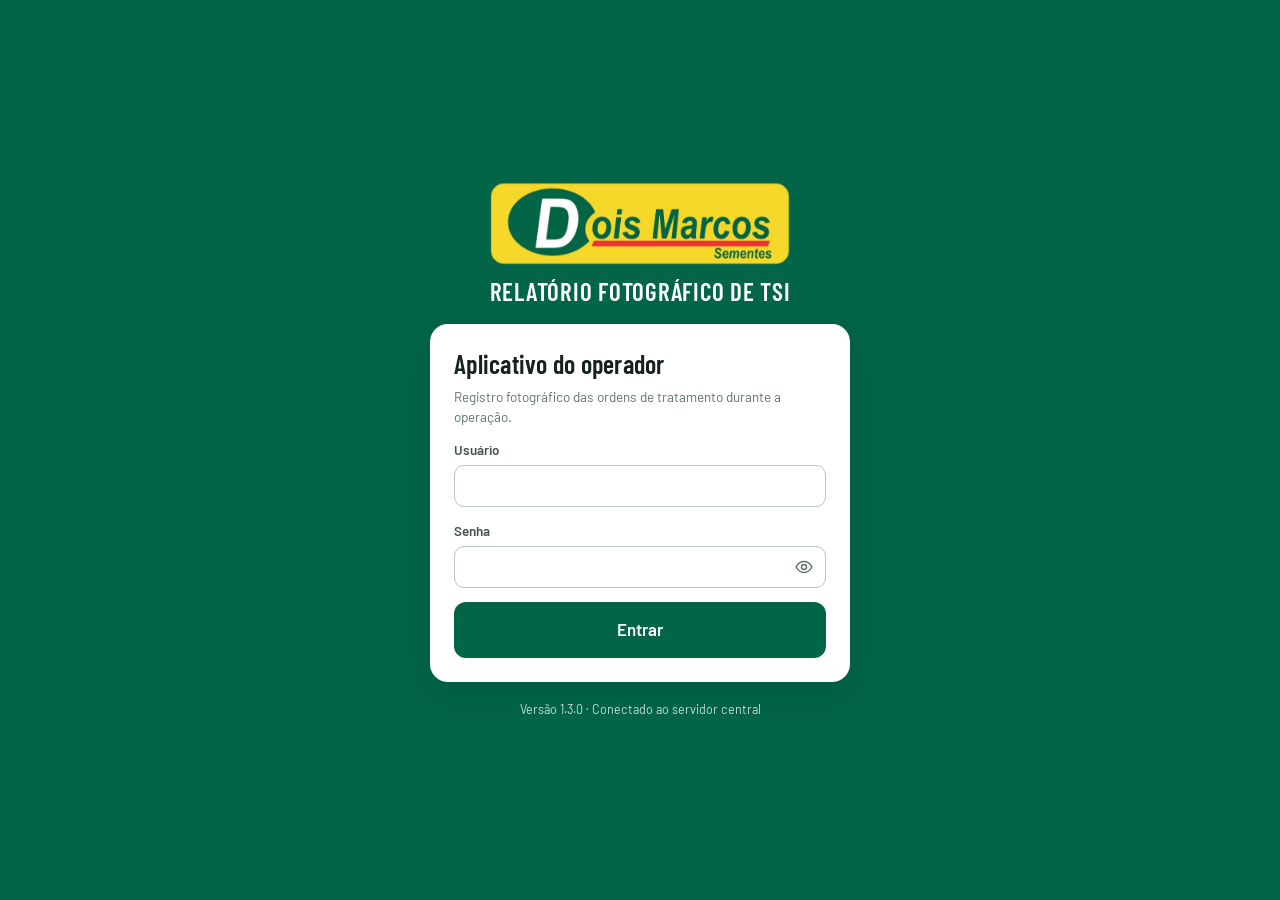
<file: tsi-dois-marcos/index.html>
<!DOCTYPE html>
<html lang="pt-BR">
<head>
  <meta charset="utf-8">
  <meta name="viewport" content="width=device-width, initial-scale=1, viewport-fit=cover">
  <title>TSI Dois Marcos</title>
  <meta name="description" content="Relatório fotográfico de Tratamento Industrial de Sementes (TSI) — Dois Marcos Sementes">
  <meta name="theme-color" content="#026548">
  <meta name="mobile-web-app-capable" content="yes">
  <meta name="apple-mobile-web-app-capable" content="yes">
  <meta name="apple-mobile-web-app-title" content="TSI Dois Marcos">
  <meta name="apple-mobile-web-app-status-bar-style" content="default">
  <meta name="format-detection" content="telephone=no">
  <link rel="manifest" href="manifest.webmanifest">
  <link rel="icon" type="image/png" sizes="48x48" href="assets/icones/favicon-48.png">
  <link rel="icon" type="image/png" sizes="192x192" href="assets/icones/icone-192.png">
  <link rel="apple-touch-icon" href="assets/icones/apple-touch-icon.png">
  <link rel="stylesheet" href="css/fontes.css">
  <link rel="stylesheet" href="css/estilos.css">
</head>
<body data-interface="acesso" data-entrada="app">
  <div id="app">
    <div class="abertura">
      <img src="assets/logo-dois-marcos.png" alt="Dois Marcos Sementes" width="751" height="208">
      <p>Abrindo o sistema…</p>
      <noscript><p>Este sistema precisa do JavaScript ativado no navegador.</p></noscript>
    </div>
  </div>

  <!-- Núcleo: configuração, utilitários, logomarca embutida e banco local -->
  <script defer src="js/core/config.js"></script>
  <script defer src="js/core/servidor.js"></script>
  <script defer src="js/core/util.js"></script>
  <script defer src="js/core/recursos.js"></script>
  <script defer src="js/core/db.js"></script>
  <script defer src="js/core/repositorio.js"></script>

  <!-- Regras de negócio -->
  <script defer src="js/servicos/historico.js"></script>
  <script defer src="js/servicos/auth.js"></script>
  <script defer src="js/servicos/usuarios.js"></script>
  <script defer src="js/servicos/maquinas.js"></script>
  <script defer src="js/servicos/ordens.js"></script>
  <script defer src="js/servicos/sincronizacao.js"></script>
  <script defer src="js/servicos/registros.js"></script>
  <script defer src="js/servicos/importacao.js"></script>
  <script defer src="js/servicos/imagem.js"></script>
  <script defer src="js/servicos/arquivos.js"></script>
  <script defer src="js/servicos/pdf.js"></script>

  <!-- Servidor central (Supabase): ativo quando js/core/servidor.js está preenchido -->
  <script defer src="vendor/supabase.js"></script>
  <script defer src="js/servicos/nuvem.js"></script>

  <!-- Interface -->
  <script defer src="js/ui/base.js"></script>
  <script defer src="js/ui/graficos.js"></script>
  <script defer src="js/ui/login.js"></script>
  <script defer src="js/ui/operador.js"></script>
  <script defer src="js/ui/adm/comum.js"></script>
  <script defer src="js/ui/adm/estrutura.js"></script>
  <script defer src="js/ui/adm/painel.js"></script>
  <script defer src="js/ui/adm/registros.js"></script>
  <script defer src="js/ui/adm/ordens.js"></script>
  <script defer src="js/ui/adm/importacao.js"></script>
  <script defer src="js/ui/adm/maquinas.js"></script>
  <script defer src="js/ui/adm/usuarios.js"></script>
  <script defer src="js/ui/adm/historico.js"></script>
  <script defer src="js/app.js"></script>

  <!-- SheetJS (vendor/xlsx.full.min.js) e jsPDF (vendor/jspdf.umd.min.js) são carregados
       sob demanda: ver BIBLIOTECAS em js/core/config.js -->
</body>
</html>
</file>
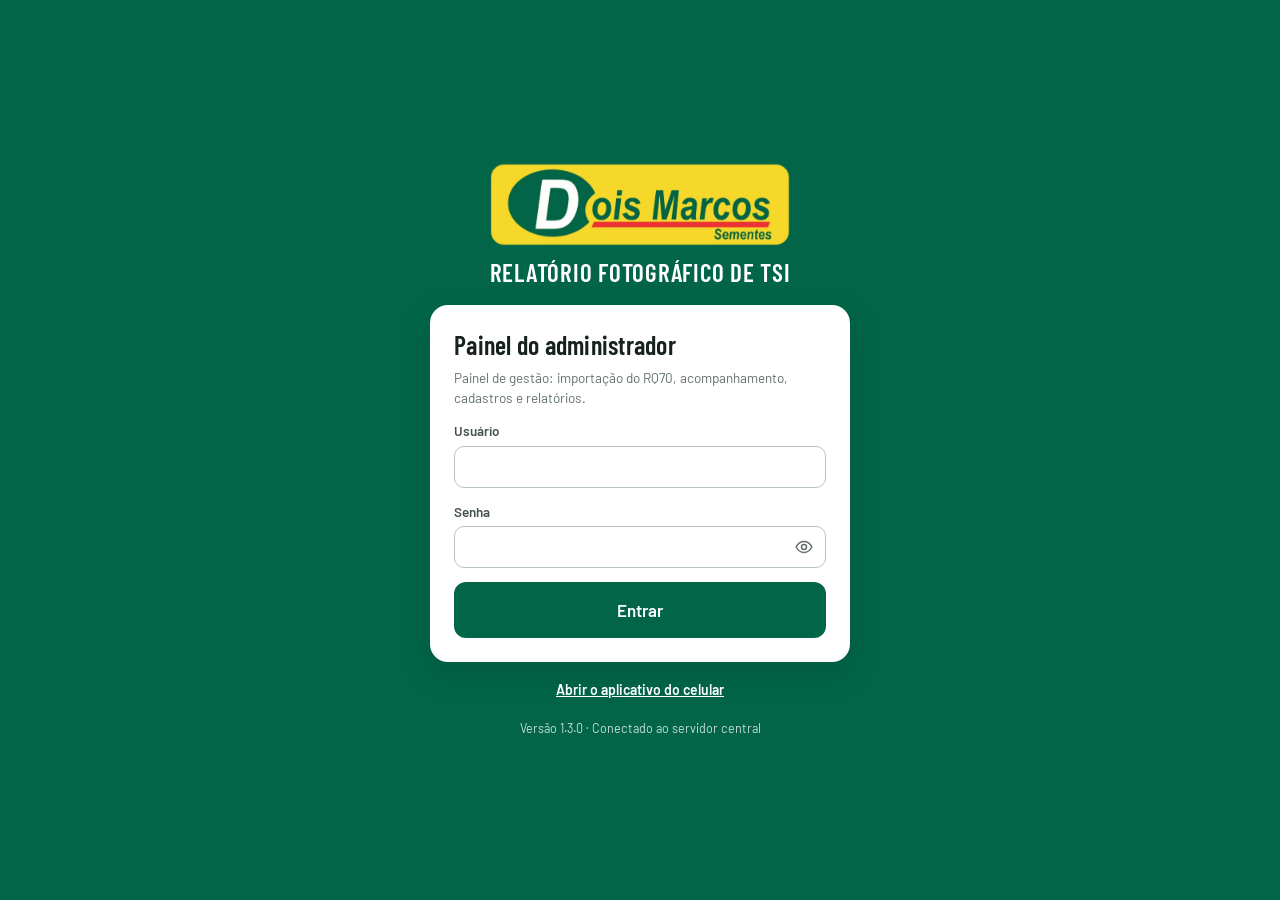
<file: tsi-dois-marcos/painel.html>
<!DOCTYPE html>
<html lang="pt-BR">
<head>
  <meta charset="utf-8">
  <meta name="viewport" content="width=device-width, initial-scale=1, viewport-fit=cover">
  <title>Painel TSI Dois Marcos</title>
  <meta name="description" content="Painel do administrador — Relatório fotográfico de TSI, Dois Marcos Sementes">
  <meta name="theme-color" content="#026548">
  <meta name="mobile-web-app-capable" content="yes">
  <meta name="apple-mobile-web-app-capable" content="yes">
  <meta name="apple-mobile-web-app-status-bar-style" content="default">
  <meta name="format-detection" content="telephone=no">
  <link rel="icon" type="image/png" sizes="48x48" href="assets/icones/favicon-48.png">
  <link rel="icon" type="image/png" sizes="192x192" href="assets/icones/icone-192.png">
  <link rel="apple-touch-icon" href="assets/icones/apple-touch-icon.png">
  <link rel="stylesheet" href="css/fontes.css">
  <link rel="stylesheet" href="css/estilos.css">
</head>
<body data-interface="acesso" data-entrada="painel">
  <div id="app">
    <div class="abertura">
      <img src="assets/logo-dois-marcos.png" alt="Dois Marcos Sementes" width="751" height="208">
      <p>Abrindo o sistema…</p>
      <noscript><p>Este sistema precisa do JavaScript ativado no navegador.</p></noscript>
    </div>
  </div>

  <!-- Núcleo: configuração, utilitários, logomarca embutida e banco local -->
  <script defer src="js/core/config.js"></script>
  <script defer src="js/core/servidor.js"></script>
  <script defer src="js/core/util.js"></script>
  <script defer src="js/core/recursos.js"></script>
  <script defer src="js/core/db.js"></script>
  <script defer src="js/core/repositorio.js"></script>

  <!-- Regras de negócio -->
  <script defer src="js/servicos/historico.js"></script>
  <script defer src="js/servicos/auth.js"></script>
  <script defer src="js/servicos/usuarios.js"></script>
  <script defer src="js/servicos/maquinas.js"></script>
  <script defer src="js/servicos/ordens.js"></script>
  <script defer src="js/servicos/sincronizacao.js"></script>
  <script defer src="js/servicos/registros.js"></script>
  <script defer src="js/servicos/importacao.js"></script>
  <script defer src="js/servicos/imagem.js"></script>
  <script defer src="js/servicos/arquivos.js"></script>
  <script defer src="js/servicos/pdf.js"></script>

  <!-- Servidor central (Supabase): ativo quando js/core/servidor.js está preenchido -->
  <script defer src="vendor/supabase.js"></script>
  <script defer src="js/servicos/nuvem.js"></script>

  <!-- Interface -->
  <script defer src="js/ui/base.js"></script>
  <script defer src="js/ui/graficos.js"></script>
  <script defer src="js/ui/login.js"></script>
  <script defer src="js/ui/operador.js"></script>
  <script defer src="js/ui/adm/comum.js"></script>
  <script defer src="js/ui/adm/estrutura.js"></script>
  <script defer src="js/ui/adm/painel.js"></script>
  <script defer src="js/ui/adm/registros.js"></script>
  <script defer src="js/ui/adm/ordens.js"></script>
  <script defer src="js/ui/adm/importacao.js"></script>
  <script defer src="js/ui/adm/maquinas.js"></script>
  <script defer src="js/ui/adm/usuarios.js"></script>
  <script defer src="js/ui/adm/historico.js"></script>
  <script defer src="js/app.js"></script>

  <!-- SheetJS (vendor/xlsx.full.min.js) e jsPDF (vendor/jspdf.umd.min.js) são carregados
       sob demanda: ver BIBLIOTECAS em js/core/config.js -->
</body>
</html>
</file>
<file: tsi-dois-marcos/css/fontes.css>
/* Fontes locais (funcionam sem internet). Barlow e Barlow Condensed — licença SIL OFL 1.1,
   ver assets/fontes/OFL-Barlow.txt */
@font-face {
  font-family: "Barlow";
  font-style: normal;
  font-weight: 400;
  font-display: swap;
  src: url("../assets/fontes/barlow-latin-400-normal.woff2") format("woff2");
}
@font-face {
  font-family: "Barlow";
  font-style: normal;
  font-weight: 500;
  font-display: swap;
  src: url("../assets/fontes/barlow-latin-500-normal.woff2") format("woff2");
}
@font-face {
  font-family: "Barlow";
  font-style: normal;
  font-weight: 600;
  font-display: swap;
  src: url("../assets/fontes/barlow-latin-600-normal.woff2") format("woff2");
}
@font-face {
  font-family: "Barlow Condensed";
  font-style: normal;
  font-weight: 600;
  font-display: swap;
  src: url("../assets/fontes/barlow-condensed-latin-600-normal.woff2") format("woff2");
}
@font-face {
  font-family: "Barlow Condensed";
  font-style: normal;
  font-weight: 700;
  font-display: swap;
  src: url("../assets/fontes/barlow-condensed-latin-700-normal.woff2") format("woff2");
}
</file>
<file: tsi-dois-marcos/css/estilos.css>
/* ==========================================================================
   Relatório Fotográfico de TSI — Dois Marcos Sementes
   Layout: operador = coluna única com cabeçalho verde e barra de ação fixa no rodapé;
           administrador = menu lateral verde com a logomarca + área de trabalho clara.
   Tema único e claro (fundos brancos e neutros), com as cores institucionais.
   ========================================================================== */
:root {
  color-scheme: light;

  /* Verde institucional (amostrado da logomarca oficial) e derivados */
  --verde-950: #012e21;
  --verde-900: #01402e;
  --verde-800: #02513a;
  --verde-700: #026548;
  --verde-600: #0b7a59;
  --verde-500: #2a9472;
  --verde-200: #bfe0d3;
  --verde-100: #ddefe7;
  --verde-50: #eff7f3;

  /* Amarelo institucional */
  --amarelo-600: #e3c211;
  --amarelo-500: #f6d82a;
  --amarelo-200: #fbefa6;
  --amarelo-100: #fdf7d3;

  /* Neutros com leve viés para o verde da marca */
  --tinta: #17211d;
  --tinta-2: #44524c;
  --tinta-3: #63716b;
  --linha: #d9e0dc;
  --linha-forte: #b8c4be;
  --fundo: #f2f5f2;
  --superficie: #ffffff;
  --superficie-2: #f7f9f7;

  /* Cores de situação (separadas das cores da marca) */
  --ok: #17693f;
  --ok-fundo: #e2f3e9;
  --alerta: #8a5a00;
  --alerta-fundo: #fff3d1;
  --erro: #b42318;
  --erro-fundo: #fde8e6;
  --info: #1d5b85;
  --info-fundo: #e3eff8;
  --neutro: #4f5d57;
  --neutro-fundo: #e8edea;

  --grafico: var(--verde-600);
  --grafico-ativo: var(--verde-800);
  --foco: var(--verde-500);

  --raio-p: 6px;
  --raio: 10px;
  --raio-g: 14px;
  --sombra-1: 0 1px 2px rgba(1, 46, 33, 0.07), 0 1px 1px rgba(1, 46, 33, 0.04);
  --sombra-2: 0 12px 32px rgba(1, 46, 33, 0.18);

  --fonte-texto: "Barlow", "Segoe UI", Roboto, system-ui, -apple-system, "Helvetica Neue", Arial, sans-serif;
  --fonte-titulo: "Barlow Condensed", "Arial Narrow", "Roboto Condensed", "Segoe UI", Arial, sans-serif;

  --lado-e: max(16px, env(safe-area-inset-left, 0px));
  --lado-d: max(16px, env(safe-area-inset-right, 0px));

  padding-top: env(safe-area-inset-top, 0px);
  padding-bottom: env(safe-area-inset-bottom, 0px);
}

/* ---------- Base ---------- */
*, *::before, *::after { box-sizing: border-box; }
html { height: 100%; -webkit-text-size-adjust: 100%; text-size-adjust: 100%; }
body {
  margin: 0;
  min-height: 100%;
  display: flex;
  flex-direction: column;
  background: var(--fundo);
  color: var(--tinta);
  font: 400 16px/1.45 var(--fonte-texto);
  -webkit-font-smoothing: antialiased;
  -webkit-tap-highlight-color: transparent;
}
body[data-interface="acesso"] { background: var(--verde-700); }
body::before {   /* pinta a faixa da barra de status do celular com o verde do cabeçalho */
  content: "";
  position: fixed;
  inset: 0 0 auto;
  height: env(safe-area-inset-top, 0px);
  z-index: 10;
  background: var(--verde-700);
}
body.com-modal { overflow: hidden; }
#app { flex: 1 0 auto; display: flex; flex-direction: column; min-width: 0; }
#app > * { flex: 1 0 auto; min-width: 0; }

h1, h2, h3, p, ul, ol, dl, dd, figure, fieldset { margin: 0; padding: 0; }
ul, ol { list-style: none; }
fieldset { border: 0; min-width: 0; }
img { max-width: 100%; display: block; }
button, input, select, textarea { font: inherit; color: inherit; }
button { cursor: pointer; }
a { color: var(--verde-700); }
strong, b { font-weight: 600; }
s { color: var(--tinta-3); }
[hidden] { display: none !important; }

:focus-visible { outline: 3px solid var(--foco); outline-offset: 2px; }

.so-leitor {
  position: absolute !important;
  width: 1px; height: 1px;
  margin: -1px; padding: 0; border: 0;
  overflow: hidden;
  clip: rect(0 0 0 0);
  clip-path: inset(50%);
  white-space: nowrap;
}
.icone { flex: none; display: block; }
.texto-menor { font-size: 13.5px; color: var(--tinta-3); }
.nowrap { white-space: nowrap; }
.opcional { font-weight: 400; color: var(--tinta-3); text-transform: none; letter-spacing: 0; }
.secao-titulo {
  font: 600 13px/1.3 var(--fonte-texto);
  text-transform: uppercase;
  letter-spacing: 0.07em;
  color: var(--tinta-2);
  margin: 18px 0 10px;
}

/* ---------- Botões ---------- */
.btn {
  display: inline-flex;
  align-items: center;
  justify-content: center;
  gap: 8px;
  min-height: 42px;
  padding: 8px 16px;
  border: 1px solid transparent;
  border-radius: var(--raio);
  background: transparent;
  font-weight: 600;
  font-size: 15px;
  line-height: 1.2;
  text-align: center;
  text-decoration: none;
  transition: background-color 0.15s, border-color 0.15s, color 0.15s;
}
.btn:disabled { opacity: 0.5; cursor: not-allowed; }
.btn.ocupado { cursor: progress; }
.btn-primario { background: var(--verde-700); color: #fff; }
@media (hover: hover) { .btn-primario:hover:not(:disabled) { background: var(--verde-800); } }
.btn-secundario { background: var(--superficie); border-color: var(--linha-forte); color: var(--tinta); }
@media (hover: hover) { .btn-secundario:hover:not(:disabled) { background: var(--verde-50); border-color: var(--verde-500); } }
.btn-fantasma { color: var(--verde-700); }
@media (hover: hover) { .btn-fantasma:hover:not(:disabled) { background: var(--verde-100); } }
.btn-acento { background: var(--amarelo-500); color: var(--verde-950); letter-spacing: 0.02em; }
@media (hover: hover) { .btn-acento:hover:not(:disabled) { background: var(--amarelo-600); } }
.btn-perigo { background: var(--erro); color: #fff; }
@media (hover: hover) { .btn-perigo:hover:not(:disabled) { background: #8f1c13; } }
.btn-perigo-suave { background: var(--superficie); border-color: #e3aaa5; color: var(--erro); }
@media (hover: hover) { .btn-perigo-suave:hover:not(:disabled) { background: var(--erro-fundo); } }
.btn-g { min-height: 56px; padding: 12px 20px; font-size: 17px; border-radius: 12px; }
.btn-p { min-height: 34px; padding: 5px 11px; font-size: 13.5px; border-radius: 8px; gap: 6px; }
.btn-bloco { width: 100%; }
.btn-cresce { flex: 1 1 auto; }
.btn-icone {
  display: inline-flex;
  align-items: center;
  justify-content: center;
  width: 40px; height: 40px;
  flex: none;
  border: 0;
  border-radius: 10px;
  background: transparent;
  color: inherit;
}
@media (hover: hover) { .btn-icone:hover { background: rgba(2, 101, 72, 0.1); } }

/* ---------- Formulários ---------- */
.campo { display: flex; flex-direction: column; gap: 5px; min-width: 0; }
.campo > label, .segmentado > legend, .op-opcoes > legend {
  font-size: 13.5px;
  font-weight: 600;
  color: var(--tinta-2);
}
.campo input, .campo select, .campo textarea {
  width: 100%;
  min-height: 42px;
  padding: 8px 12px;
  border: 1px solid var(--linha-forte);
  border-radius: var(--raio);
  background: var(--superficie);
  color: var(--tinta);
}
.campo textarea { resize: vertical; min-height: 76px; line-height: 1.4; }
.campo input::placeholder, .campo textarea::placeholder { color: #8a9690; }
.campo input:focus, .campo select:focus, .campo textarea:focus {
  outline: 3px solid rgba(42, 148, 114, 0.35);
  outline-offset: 0;
  border-color: var(--verde-600);
}
.campo-ajuda { font-size: 13px; color: var(--tinta-3); }
.campo-senha { position: relative; }
.campo-senha input { padding-right: 48px; }
.campo-senha .btn-icone { position: absolute; right: 2px; top: 1px; color: var(--tinta-3); }
.form-erro {
  padding: 10px 12px;
  border-radius: var(--raio);
  background: var(--erro-fundo);
  color: var(--erro);
  font-size: 14.5px;
  font-weight: 500;
}
.formulario { display: flex; flex-direction: column; gap: 14px; }
.formulario-linha { display: grid; grid-template-columns: repeat(auto-fit, minmax(200px, 1fr)); gap: 14px; }
.marcador { display: inline-flex; align-items: center; gap: 8px; min-height: 42px; font-size: 14.5px; font-weight: 500; cursor: pointer; }
.marcador input, .col-marca input { width: 18px; height: 18px; accent-color: var(--verde-700); cursor: pointer; }

/* Escolha entre duas opções (perfil de acesso) */
.segmentado { display: grid; grid-template-columns: 1fr 1fr; gap: 0; }
.segmentado > legend { margin-bottom: 6px; }
.segmentado label { position: relative; cursor: pointer; }
.segmentado input { position: absolute; opacity: 0; inset: 0; cursor: pointer; }
.segmentado span {
  display: flex; align-items: center; justify-content: center; gap: 8px;
  min-height: 48px; padding: 8px 10px;
  border: 1px solid var(--linha-forte);
  background: var(--superficie);
  font-weight: 600; font-size: 15px; color: var(--tinta-2);
}
.segmentado label:first-of-type span { border-radius: var(--raio) 0 0 var(--raio); }
.segmentado label:last-of-type span { border-radius: 0 var(--raio) var(--raio) 0; border-left: 0; }
.segmentado input:checked + span { background: var(--verde-700); border-color: var(--verde-700); color: #fff; }
.segmentado input:focus-visible + span { outline: 3px solid var(--foco); outline-offset: 2px; }

/* Opção de lista (motivos, máquinas) */
.op-opcoes { display: flex; flex-direction: column; gap: 10px; }
.opcao { position: relative; cursor: pointer; }
.opcao input { position: absolute; opacity: 0; inset: 0; cursor: pointer; }
.opcao span {
  display: flex; align-items: center; gap: 12px;
  min-height: 52px; padding: 10px 46px 10px 16px;
  border: 2px solid var(--linha);
  border-radius: 12px;
  background: var(--superficie);
  font-weight: 500;
}
.opcao span::after {
  content: "";
  position: absolute; right: 16px; top: 50%;
  width: 20px; height: 20px; margin-top: -10px;
  border: 2px solid var(--linha-forte);
  border-radius: 50%;
  background: var(--superficie);
}
.opcao input:checked + span { border-color: var(--verde-700); background: var(--verde-50); font-weight: 600; }
.opcao input:checked + span::after { border-color: var(--verde-700); background: var(--verde-700); box-shadow: inset 0 0 0 4px #fff; }
.opcao input:focus-visible + span { outline: 3px solid var(--foco); outline-offset: 2px; }
.opcao-g span { min-height: 68px; font-size: 19px; font-weight: 600; }

/* ---------- Superfícies ---------- */
.cartao {
  background: var(--superficie);
  border: 1px solid var(--linha);
  border-radius: var(--raio-g);
  padding: 18px;
  box-shadow: var(--sombra-1);
  min-width: 0;
}
.cartao-tabela { padding: 0; overflow: hidden; }
.cartao h2 { font: 600 17px/1.3 var(--fonte-texto); }

.alerta {
  display: flex; align-items: flex-start; gap: 10px;
  padding: 12px 14px;
  border-radius: var(--raio);
  font-size: 14.5px;
  min-width: 0;
}
.alerta > .icone { margin-top: 1px; }
.alerta > div, .alerta > span { min-width: 0; overflow-wrap: anywhere; }
.alerta > div { display: flex; flex-direction: column; gap: 4px; flex: 1; }
.alerta-erro { background: var(--erro-fundo); color: #7a1a12; }
.alerta-alerta { background: var(--alerta-fundo); color: #5f3f00; }
.alerta-info { background: var(--info-fundo); color: #143f5c; }
.alerta-ok { background: var(--ok-fundo); color: #0f4a2c; }
.alerta-neutro { background: var(--neutro-fundo); color: var(--tinta); }

/* Selos de situação: ícone + texto */
.selo {
  display: inline-flex; align-items: center; gap: 5px;
  padding: 3px 10px 3px 7px;
  border-radius: 999px;
  font-size: 12.5px; font-weight: 600; line-height: 1.35;
  white-space: nowrap;
  background: var(--neutro-fundo); color: var(--neutro);
}
.selo-registrada, .selo-envio-sincronizado { background: var(--ok-fundo); color: var(--ok); }
.selo-pendente, .selo-envio-aguardando { background: var(--alerta-fundo); color: var(--alerta); }
.selo-cancelada, .selo-envio-falha { background: var(--erro-fundo); color: var(--erro); }
.selo-desconsiderada, .selo-neutro { background: var(--neutro-fundo); color: var(--neutro); }
.selo-info { background: var(--info-fundo); color: var(--info); }
.selos { display: flex; flex-wrap: wrap; gap: 6px; }

/* Lista rótulo / valor */
.dados { display: grid; grid-template-columns: minmax(0, 1fr); gap: 12px 18px; }
.dados > div { min-width: 0; }
.dados dt {
  font-size: 11.5px; font-weight: 600;
  text-transform: uppercase; letter-spacing: 0.07em;
  color: var(--tinta-3);
}
.dados dd { margin-top: 2px; font-weight: 500; overflow-wrap: anywhere; }
.dados-2col { grid-template-columns: repeat(2, minmax(0, 1fr)); }
.dados-3col { grid-template-columns: repeat(3, minmax(0, 1fr)); }
.dado-largo { grid-column: 1 / -1; }

.vazio {
  display: flex; flex-direction: column; align-items: center; gap: 8px;
  padding: 36px 20px;
  text-align: center;
  color: var(--tinta-2);
}
.vazio h3 { font: 600 17px/1.3 var(--fonte-texto); color: var(--tinta); }
.vazio p { max-width: 46ch; font-size: 14.5px; }
.vazio .btn { margin-top: 8px; }
.vazio-icone {
  display: flex; align-items: center; justify-content: center;
  width: 60px; height: 60px;
  border-radius: 50%;
  background: var(--verde-100); color: var(--verde-700);
}
.avatar {
  display: inline-flex; align-items: center; justify-content: center;
  width: 38px; height: 38px; flex: none;
  border-radius: 50%;
  background: var(--amarelo-500); color: var(--verde-950);
  font-weight: 600; font-size: 14px; letter-spacing: 0.02em;
}

/* ---------- Avisos, espera e janelas ---------- */
.avisos {
  position: fixed; z-index: 70;
  top: calc(12px + env(safe-area-inset-top, 0px));
  left: 50%; transform: translateX(-50%);
  width: min(460px, calc(100% - 32px));
  display: flex; flex-direction: column; gap: 8px;
  pointer-events: none;
}
.aviso {
  display: flex; align-items: flex-start; gap: 10px;
  padding: 12px 14px;
  border-radius: 12px;
  background: var(--tinta); color: #fff;
  font-size: 14.5px; font-weight: 500;
  box-shadow: var(--sombra-2);
  animation: aviso-entra 0.2s ease-out;
}
.aviso span { overflow-wrap: anywhere; min-width: 0; }
.aviso-ok { background: #0f5132; }
.aviso-erro { background: #8f1c13; }
.aviso-alerta { background: #6b4700; }
.aviso.saindo { opacity: 0; transition: opacity 0.25s; }
@keyframes aviso-entra { from { opacity: 0; transform: translateY(-8px); } to { opacity: 1; transform: none; } }

.espera {
  position: fixed; inset: 0; z-index: 80;
  display: flex; align-items: center; justify-content: center;
  padding: 24px;
  background: rgba(1, 46, 33, 0.55);
}
.espera-caixa {
  display: flex; align-items: center; gap: 14px;
  max-width: 420px;
  padding: 20px 24px;
  border-radius: var(--raio-g);
  background: var(--superficie);
  font-weight: 500;
  box-shadow: var(--sombra-2);
}
.girando {
  width: 26px; height: 26px; flex: none;
  border: 3px solid var(--verde-200);
  border-top-color: var(--verde-700);
  border-radius: 50%;
  animation: girar 0.8s linear infinite;
}
@keyframes girar { to { transform: rotate(360deg); } }

.modal-fundo {
  position: fixed; inset: 0; z-index: 50;
  display: flex; align-items: center; justify-content: center;
  padding: calc(16px + env(safe-area-inset-top, 0px)) 16px calc(16px + env(safe-area-inset-bottom, 0px));
  background: rgba(1, 46, 33, 0.55);
}
.modal {
  display: flex; flex-direction: column;
  width: 100%; max-height: 100%;
  border-radius: 16px;
  background: var(--superficie);
  box-shadow: var(--sombra-2);
  overflow: hidden;
}
.modal-p { max-width: 440px; }
.modal-m { max-width: 600px; }
.modal-g { max-width: 900px; }
.modal-xg { max-width: 1180px; }
.modal-topo {
  display: flex; align-items: center; justify-content: space-between; gap: 12px;
  padding: 14px 14px 10px 22px;
}
.modal-topo h2 { font: 600 24px/1.2 var(--fonte-titulo); letter-spacing: 0.01em; overflow-wrap: anywhere; min-width: 0; }
.modal-corpo { padding: 4px 22px 22px; overflow-y: auto; overscroll-behavior: contain; display: flex; flex-direction: column; gap: 14px; }
.modal-acoes {
  display: flex; flex-wrap: wrap; justify-content: flex-end; gap: 10px;
  padding: 14px 22px;
  border-top: 1px solid var(--linha);
  background: var(--superficie-2);
}
.confirmacao { display: flex; flex-direction: column; gap: 12px; }

/* ---------- Tabelas, abas, filtros e paginação ---------- */
.tabela-rolagem { overflow-x: auto; }
.tabela { width: 100%; border-collapse: collapse; font-size: 14.5px; }
.tabela th {
  padding: 11px 14px;
  text-align: left;
  font-size: 11.5px; font-weight: 600;
  text-transform: uppercase; letter-spacing: 0.07em;
  color: var(--tinta-3);
  background: var(--superficie-2);
  border-bottom: 1px solid var(--linha);
  white-space: nowrap;
}
.tabela td { padding: 11px 14px; border-bottom: 1px solid var(--linha); vertical-align: middle; }
.tabela tbody tr:last-child td { border-bottom: 0; }
.tabela .num { text-align: right; font-variant-numeric: tabular-nums; }
.tabela-compacta { font-size: 13.5px; }
.tabela-compacta th, .tabela-compacta td { padding: 8px 12px; }
.linha-clicavel { cursor: pointer; }
@media (hover: hover) { .linha-clicavel:hover td { background: var(--verde-50); } }
.linha-clicavel:focus-visible { outline-offset: -3px; }
.linha-apagada td { color: var(--tinta-3); }
.linha-apagada img { opacity: 0.55; }
.col-foto { width: 76px; }
.col-foto img { width: 56px; height: 56px; object-fit: cover; border-radius: 8px; background: var(--neutro-fundo); }
.col-marca { width: 44px; text-align: center; }
.acoes-linha { display: flex; flex-wrap: wrap; gap: 6px; }

.paginacao {
  display: flex; flex-wrap: wrap; align-items: center; justify-content: space-between; gap: 10px;
  padding: 12px 14px;
  border-top: 1px solid var(--linha);
  font-size: 13.5px; color: var(--tinta-2);
  font-variant-numeric: tabular-nums;
}
.paginacao-botoes { display: flex; align-items: center; gap: 10px; }

.abas { display: flex; flex-wrap: wrap; gap: 6px; }
.abas button {
  display: inline-flex; align-items: center; gap: 8px;
  min-height: 38px; padding: 6px 14px;
  border: 1px solid var(--linha-forte);
  border-radius: 999px;
  background: var(--superficie);
  font-weight: 600; font-size: 14px; color: var(--tinta-2);
}
.abas button span {
  padding: 1px 8px; border-radius: 999px;
  background: var(--neutro-fundo);
  font-size: 12.5px; font-variant-numeric: tabular-nums;
}
@media (hover: hover) { .abas button:hover { border-color: var(--verde-500); } }
.abas button.ativa { background: var(--verde-700); border-color: var(--verde-700); color: #fff; }
.abas button.ativa span { background: rgba(255, 255, 255, 0.2); color: #fff; }

.filtros { display: flex; flex-wrap: wrap; align-items: flex-end; gap: 12px; }
.filtros .campo { flex: 1 1 150px; max-width: 230px; }
.filtros .campo-largo { flex: 2 1 260px; max-width: 420px; }

.resumo-linha { display: grid; grid-template-columns: repeat(auto-fit, minmax(150px, 1fr)); gap: 10px; }
.resumo-linha > div {
  display: flex; flex-direction: column; gap: 2px;
  padding: 12px 14px;
  border: 1px solid var(--linha);
  border-radius: var(--raio);
  background: var(--superficie-2);
}
.resumo-linha span { font-size: 13px; color: var(--tinta-2); }
.resumo-linha strong { font-size: 24px; font-weight: 600; line-height: 1.2; }

.linha-tempo { display: flex; flex-direction: column; gap: 10px; }
.linha-tempo li { padding: 10px 12px; border: 1px solid var(--linha); border-radius: var(--raio); font-size: 14px; background: var(--superficie-2); }
.linha-tempo p { overflow-wrap: anywhere; margin-top: 3px; }
.lt-topo { display: flex; flex-wrap: wrap; justify-content: space-between; gap: 4px 12px; }
.lt-topo span { font-size: 13px; color: var(--tinta-3); }

.barra-selecao {
  display: flex; flex-wrap: wrap; align-items: center; gap: 10px;
  padding: 10px 14px;
  border-radius: var(--raio);
  background: var(--verde-100);
  font-size: 14.5px;
}
.barra-selecao-acoes { display: flex; flex-wrap: wrap; gap: 8px; margin-left: auto; }

/* ==========================================================================
   ACESSO
   ========================================================================== */
.login {
  display: flex; align-items: center; justify-content: center;
  padding-block: 32px;
  padding-left: var(--lado-e); padding-right: var(--lado-d);
  background: var(--verde-700);
}
.login-coluna { width: 100%; max-width: 420px; display: flex; flex-direction: column; gap: 18px; }
.login-marca { display: flex; flex-direction: column; align-items: center; gap: 12px; }
.login-logo { width: min(300px, 78%); height: auto; }
.login-sistema {
  font: 600 25px/1.15 var(--fonte-titulo);
  letter-spacing: 0.03em; text-transform: uppercase; text-align: center;
  color: #fff;
}
.login-cartao {
  display: flex; flex-direction: column; gap: 14px;
  padding: 24px;
  border-radius: 18px;
  background: var(--superficie);
  box-shadow: var(--sombra-2);
}
.login-cartao h1 { font: 600 26px/1.2 var(--fonte-titulo); letter-spacing: 0.01em; }
.login-dica { font-size: 13.5px; color: var(--tinta-3); margin-top: -6px; min-height: 2.9em; }
.login-demo {
  padding: 14px 16px;
  border-radius: 14px;
  background: rgba(255, 255, 255, 0.12);
  color: #fff;
  font-size: 14px;
}
.login-demo h2 { display: flex; align-items: center; gap: 8px; font: 600 15px/1.3 var(--fonte-texto); margin-bottom: 4px; }
.login-demo ul { display: flex; flex-direction: column; gap: 6px; margin-top: 10px; }
.login-demo li { display: flex; flex-wrap: wrap; align-items: center; gap: 4px 8px; }
.login-demo li > span { flex: 1 1 110px; }
.login-demo code {
  padding: 2px 8px; border-radius: 6px;
  background: rgba(1, 46, 33, 0.45);
  font: 500 13.5px/1.5 ui-monospace, "Cascadia Mono", Consolas, monospace;
}
.login-demo .btn { color: var(--amarelo-500); }
@media (hover: hover) { .login-demo .btn:hover { background: rgba(255, 255, 255, 0.14); } }
.login-rodape { text-align: center; font-size: 12.5px; color: rgba(255, 255, 255, 0.78); }
.login-rodape a { color: #fff; font-size: 14px; font-weight: 600; }
.login :focus-visible { outline-color: var(--amarelo-500); }
.login-cartao :focus-visible { outline-color: var(--foco); }

.abertura, .erro-fatal {
  display: flex; flex-direction: column; align-items: center; justify-content: center; gap: 14px;
  padding: 32px var(--lado-d) 32px var(--lado-e);
  text-align: center;
}
.abertura { background: var(--verde-700); color: #fff; }
.abertura img { width: min(280px, 70%); height: auto; }
.erro-fatal h1 { font: 600 26px/1.2 var(--fonte-titulo); max-width: 22ch; }
.erro-fatal p { max-width: 52ch; }

/* ==========================================================================
   APP DO OPERADOR (celular)
   ========================================================================== */
.op { display: flex; flex-direction: column; width: 100%; max-width: 640px; margin: 0 auto; background: var(--fundo); }
.op-topo {
  position: sticky; top: env(safe-area-inset-top, 0px); z-index: 20;
  background: var(--verde-700); color: #fff;
}
.op-topo-linha {
  display: flex; align-items: center; gap: 10px;
  min-height: 62px;
  padding-block: 8px;
  padding-left: var(--lado-e); padding-right: var(--lado-d);
}
.op-logo { width: 118px; height: auto; flex: none; }
.op-topo-espaco { width: 4px; }
.op-topo-botao { color: #fff; margin-left: -8px; width: 44px; height: 44px; }
@media (hover: hover) { .op-topo-botao:hover, .op-topo-usuario:hover { background: rgba(255, 255, 255, 0.14); } }
.op-topo-titulo { flex: 1; min-width: 0; display: flex; flex-direction: column; line-height: 1.2; }
.op-topo-titulo span { font-size: 12.5px; font-weight: 500; opacity: 0.85; letter-spacing: 0.03em; }
.op-topo-titulo strong { font: 600 22px/1.15 var(--fonte-titulo); letter-spacing: 0.02em; overflow-wrap: anywhere; }
.op-offline {
  display: inline-flex; align-items: center; gap: 5px;
  padding: 4px 9px; border-radius: 999px;
  background: var(--amarelo-500); color: var(--verde-950);
  font-size: 12px; font-weight: 600; white-space: nowrap;
}
.op-topo-usuario { display: inline-flex; padding: 3px; border: 0; border-radius: 50%; background: transparent; }
.op-topo :focus-visible { outline-color: var(--amarelo-500); }
.op-progresso { display: grid; grid-template-columns: repeat(5, 1fr); gap: 5px; padding: 0 var(--lado-d) 10px var(--lado-e); }
.op-progresso span { height: 5px; border-radius: 3px; background: rgba(255, 255, 255, 0.28); }
.op-progresso span.feita, .op-progresso span.atual { background: var(--amarelo-500); }

.op-conteudo {
  flex: 1;
  display: flex; flex-direction: column; gap: 14px;
  padding-block: 16px 24px;
  padding-left: var(--lado-e); padding-right: var(--lado-d);
  min-width: 0;
}
.op-barra {
  position: sticky; bottom: 0; z-index: 15;
  border-top: 1px solid var(--linha);
  background: rgba(255, 255, 255, 0.97);
  padding-block: 12px calc(12px + env(safe-area-inset-bottom, 0px));
  padding-left: var(--lado-e); padding-right: var(--lado-d);
}
.op-barra-interna { display: flex; gap: 10px; }

.op .cartao { display: flex; flex-direction: column; gap: 12px; }
.op-rotulo-g { display: block; font: 600 20px/1.2 var(--fonte-titulo); letter-spacing: 0.01em; color: var(--tinta); }
form > .op-rotulo-g { margin-bottom: 10px; }
.op-busca-linha { display: flex; flex-wrap: wrap; gap: 10px; }
.op-busca-linha input {
  flex: 1 1 180px; min-width: 0;
  min-height: 56px; padding: 8px 16px;
  border: 2px solid var(--linha-forte); border-radius: 12px;
  background: var(--superficie);
  font-size: 22px; font-weight: 600; font-variant-numeric: tabular-nums;
}
.op-busca-linha input::placeholder { font-size: 16px; font-weight: 400; color: #8a9690; }
.op-busca-linha input:focus { outline: 3px solid rgba(42, 148, 114, 0.35); border-color: var(--verde-600); }
.op-busca-linha .btn { flex: 1 1 150px; }
#op-resultado:empty { display: none; }
.op-bloqueio-dados { display: flex; gap: 12px; align-items: flex-start; margin: 6px 0; }
.op-bloqueio-dados img { width: 84px; height: 84px; object-fit: cover; border-radius: 10px; flex: none; }
.op-bloqueio-dados .dados { flex: 1; grid-template-columns: repeat(auto-fit, minmax(120px, 1fr)); }
.op-bloqueio .btn { align-self: flex-start; }

.op .op-rascunho { background: var(--amarelo-100); border-color: var(--amarelo-600); }
.op-rascunho h2 { display: flex; align-items: center; gap: 8px; }
.op-rascunho p { font-size: 14.5px; margin-top: 4px; }
.op-rascunho-acoes .btn { flex: 1 1 auto; }
.op-rascunho-acoes { display: flex; gap: 8px; }

.op-secao { display: flex; flex-direction: column; gap: 10px; }
.op-secao-topo { display: flex; align-items: center; justify-content: space-between; gap: 10px; min-height: 34px; }
.op-secao-topo h2 { font: 600 20px/1.2 var(--fonte-titulo); letter-spacing: 0.01em; }
.op-lista { display: flex; flex-direction: column; gap: 8px; }
.op-item {
  display: flex; align-items: center; gap: 12px;
  width: 100%; padding: 10px;
  border: 1px solid var(--linha); border-radius: var(--raio-g);
  background: var(--superficie);
  text-align: left;
  box-shadow: var(--sombra-1);
}
@media (hover: hover) { .op-item:hover { border-color: var(--verde-500); } }
.op-item img, .op-item-semfoto { width: 64px; height: 64px; flex: none; border-radius: 10px; object-fit: cover; background: var(--neutro-fundo); }
.op-item-semfoto { display: flex; align-items: center; justify-content: center; color: var(--tinta-3); }
.op-item-texto { flex: 1; min-width: 0; display: flex; flex-direction: column; gap: 1px; font-size: 13.5px; color: var(--tinta-2); }
.op-item-texto strong { font-size: 16.5px; color: var(--tinta); }
.op-item-texto span { overflow: hidden; text-overflow: ellipsis; white-space: nowrap; }
.op-item-texto .op-item-selo { margin-top: 4px; overflow: visible; }
.op-item-seta { flex: none; color: var(--tinta-3); }
.op-nota { display: flex; gap: 8px; font-size: 13px; color: var(--tinta-3); }
.op-nota .icone { margin-top: 2px; }
.op-ajuda { font-size: 14px; color: var(--tinta-2); }

.op-ordem-topo { display: flex; align-items: flex-start; justify-content: space-between; gap: 10px; padding-bottom: 14px; border-bottom: 1px solid var(--linha); }
.op-ordem-topo > div { display: flex; flex-direction: column; }
.op-ordem-topo span:first-child { font-size: 11.5px; font-weight: 600; text-transform: uppercase; letter-spacing: 0.07em; color: var(--tinta-3); }
.op-ordem-topo strong { font: 700 44px/1 var(--fonte-titulo); letter-spacing: 0.01em; color: var(--verde-800); }

.op .op-prevista { gap: 2px; background: var(--verde-50); border-color: var(--verde-200); }
.op-prevista > span:first-child { font-size: 13.5px; font-weight: 600; color: var(--tinta-2); }
.op-prevista strong { font: 700 40px/1.1 var(--fonte-titulo); color: var(--verde-800); }
.op-prevista small { font: 600 20px/1 var(--fonte-titulo); }
.op-contador { display: grid; grid-template-columns: 64px minmax(0, 1fr) 64px; gap: 10px; }
.op-contador input {
  width: 100%; min-height: 68px;
  border: 2px solid var(--linha-forte); border-radius: 12px;
  background: var(--superficie);
  text-align: center;
  font: 700 38px/1 var(--fonte-titulo); font-variant-numeric: tabular-nums;
}
.op-contador input:focus { outline: 3px solid rgba(42, 148, 114, 0.35); border-color: var(--verde-600); }
.op-contador-botao {
  display: flex; align-items: center; justify-content: center;
  min-height: 68px;
  border: 2px solid var(--linha-forte); border-radius: 12px;
  background: var(--superficie); color: var(--verde-800);
}
@media (hover: hover) { .op-contador-botao:hover { background: var(--verde-50); border-color: var(--verde-500); } }
.op .op-divergencia { background: var(--alerta-fundo); border-color: #e7c96a; }
.op-divergencia h2 { display: flex; align-items: center; gap: 8px; color: #5f3f00; }
.op-divergencia > p { font-size: 14.5px; color: #5f3f00; }
.op-maquinas legend { margin-bottom: 4px; }

.op .op-guia { gap: 14px; }
.op-guia h2 { font: 600 22px/1.2 var(--fonte-titulo); letter-spacing: 0.01em; text-align: center; }
.op-guia-desenho { width: min(240px, 70%); height: auto; align-self: center; }
.guia-bandeja { fill: #7d8a84; }
.guia-fundo { fill: #55625c; }
.guia-semente { fill: #2aa59b; stroke: #1b7c74; stroke-width: 0.8; }
.guia-mira { fill: none; stroke: var(--amarelo-600); stroke-width: 3; stroke-linecap: round; stroke-linejoin: round; }
.op-guia-lista { display: flex; flex-direction: column; gap: 8px; font-size: 15px; }
.op-guia-lista li { display: flex; gap: 8px; }
.op-guia-lista .icone { color: var(--ok); margin-top: 2px; }
.op .op-verificando { align-items: center; gap: 14px; padding: 44px 18px; font-weight: 500; }
.op-foto-grande { width: 100%; max-height: 62vh; object-fit: contain; border-radius: 12px; background: #20292550; }
.op-verificacao { display: flex; flex-direction: column; gap: 6px; font-size: 14.5px; }
.op-verificacao li { display: flex; align-items: flex-start; gap: 8px; }
.op-verificacao li .icone { margin-top: 1px; }
.op-verificacao .ok .icone { color: var(--ok); }
.op-verificacao .atencao { color: #6b4700; font-weight: 500; }
.op-verificacao .atencao .icone { color: var(--alerta); }
.op-acoes-foto { display: flex; flex-direction: column; gap: 10px; }
.op-extras { display: grid; grid-template-columns: repeat(auto-fill, minmax(96px, 1fr)); gap: 10px; }
.op-extras figure { position: relative; aspect-ratio: 1; }
.op-extras img { width: 100%; height: 100%; object-fit: cover; border-radius: 10px; }
.op-extra-remover { position: absolute; top: 4px; right: 4px; width: 32px; height: 32px; border-radius: 50%; background: rgba(23, 33, 29, 0.78); color: #fff; }
@media (hover: hover) { .op-extra-remover:hover { background: var(--erro); } }
.op-extra-nova {
  display: flex; flex-direction: column; align-items: center; justify-content: center; gap: 4px;
  aspect-ratio: 1;
  border: 2px dashed var(--linha-forte); border-radius: 10px;
  background: var(--superficie-2); color: var(--verde-700);
  font-size: 13px; font-weight: 600;
}
@media (hover: hover) { .op-extra-nova:hover { border-color: var(--verde-600); background: var(--verde-50); } }
.op-fotos-resumo { display: grid; grid-template-columns: repeat(auto-fill, minmax(104px, 1fr)); gap: 10px; }
.op-fotos-resumo img { width: 100%; aspect-ratio: 1; object-fit: cover; border-radius: 10px; }
.op-fotos-resumo figcaption { margin-top: 4px; font-size: 12.5px; color: var(--tinta-3); text-align: center; }

.op-sucesso { display: flex; flex-direction: column; align-items: center; gap: 12px; padding: 22px 0 8px; text-align: center; }
.op-sucesso-icone { display: flex; align-items: center; justify-content: center; width: 84px; height: 84px; border-radius: 50%; background: var(--ok-fundo); color: var(--ok); }
.op-sucesso h1 { font: 700 34px/1.1 var(--fonte-titulo); letter-spacing: 0.01em; }
.op-protocolo {
  display: flex; flex-direction: column; gap: 2px;
  width: 100%; padding: 14px;
  border: 1px solid var(--linha); border-radius: var(--raio-g);
  background: var(--superficie);
}
.op-protocolo span { font-size: 11.5px; font-weight: 600; text-transform: uppercase; letter-spacing: 0.07em; color: var(--tinta-3); }
.op-protocolo strong { font: 600 21px/1.25 var(--fonte-titulo); letter-spacing: 0.03em; overflow-wrap: anywhere; }
.op-sucesso-envio { display: flex; flex-wrap: wrap; align-items: center; justify-content: center; gap: 8px; }
.cartao > .op-sucesso-envio { justify-content: flex-start; }
.op-sucesso-acoes { display: flex; flex-direction: column; gap: 10px; width: 100%; margin-top: 8px; }
.op-menu { display: flex; flex-direction: column; gap: 10px; }

/* ==========================================================================
   PAINEL DO ADMINISTRADOR (desktop)
   ========================================================================== */
.adm { display: grid; grid-template-columns: 256px minmax(0, 1fr); align-items: start; }
.adm-menu {
  position: sticky; top: env(safe-area-inset-top, 0px);
  height: calc(100vh - env(safe-area-inset-top, 0px) - env(safe-area-inset-bottom, 0px));
  display: flex; flex-direction: column; gap: 18px;
  padding: 20px 14px 14px max(14px, env(safe-area-inset-left, 0px));
  background: var(--verde-700); color: #fff;
  overflow-y: auto;
}
.adm-marca { display: flex; flex-direction: column; gap: 10px; padding: 0 6px; }
.adm-marca img { width: 100%; max-width: 208px; height: auto; }
.adm-marca span { font: 600 15px/1.2 var(--fonte-titulo); letter-spacing: 0.08em; text-transform: uppercase; color: rgba(255, 255, 255, 0.88); }
.adm-nav { display: flex; flex-direction: column; gap: 3px; flex: 1; }
.adm-nav a {
  display: flex; align-items: center; gap: 12px;
  min-height: 44px; padding: 8px 12px;
  border-radius: 10px;
  color: rgba(255, 255, 255, 0.9);
  font-weight: 500; font-size: 15.5px; text-decoration: none;
}
@media (hover: hover) { .adm-nav a:hover { background: rgba(255, 255, 255, 0.1); color: #fff; } }
.adm-nav a.ativo { background: rgba(255, 255, 255, 0.16); color: #fff; font-weight: 600; }
.adm-nav a.ativo .icone { color: var(--amarelo-500); }
.adm-menu-rodape { display: flex; flex-direction: column; gap: 6px; }
.adm-menu-botao {
  display: flex; align-items: center; gap: 12px;
  width: 100%; padding: 9px 12px;
  border: 1px solid rgba(255, 255, 255, 0.22); border-radius: 10px;
  background: transparent; color: #fff;
  text-align: left;
}
@media (hover: hover) { .adm-menu-botao:hover { background: rgba(255, 255, 255, 0.1); } }
.adm-menu-botao span { display: flex; flex-direction: column; min-width: 0; line-height: 1.25; }
.adm-menu-botao strong { font-size: 14px; }
.adm-menu-botao small { font-size: 12px; color: rgba(255, 255, 255, 0.8); }
.adm-usuario { display: flex; align-items: center; gap: 10px; padding: 10px 4px 0 6px; margin-top: 6px; border-top: 1px solid rgba(255, 255, 255, 0.2); }
.adm-usuario-nome { flex: 1; min-width: 0; display: flex; flex-direction: column; line-height: 1.25; }
.adm-usuario-nome strong { font-size: 14px; overflow: hidden; text-overflow: ellipsis; white-space: nowrap; }
.adm-usuario-nome small { font-size: 12px; color: rgba(255, 255, 255, 0.8); }
@media (hover: hover) { .adm-usuario .btn-icone:hover, .adm-topo .btn-icone:hover { background: rgba(255, 255, 255, 0.14); } }
.adm-menu :focus-visible, .adm-topo :focus-visible { outline-color: var(--amarelo-500); }
.adm-fundo-menu, .adm-topo { display: none; }
.adm-principal { min-width: 0; }
.adm-conteudo {
  padding-block: 28px 56px;
  padding-left: max(32px, env(safe-area-inset-left, 0px));
  padding-right: max(32px, env(safe-area-inset-right, 0px));
  outline: none;
}
.pagina { display: flex; flex-direction: column; gap: 18px; max-width: 1360px; margin: 0 auto; min-width: 0; }
.pagina-topo { display: flex; flex-wrap: wrap; align-items: flex-end; justify-content: space-between; gap: 12px 20px; }
.pagina-topo h1 { font: 600 34px/1.1 var(--fonte-titulo); letter-spacing: 0.01em; text-wrap: balance; }
.pagina-topo p { margin-top: 4px; color: var(--tinta-2); font-size: 15px; }
.pagina-acoes { display: flex; flex-wrap: wrap; align-items: center; gap: 10px; }

.pilha { display: flex; flex-direction: column; gap: 14px; min-width: 0; }

/* Indicadores: 1 destaque (cobertura) + 4 contagens, sempre preenchendo as linhas */
.indicadores { display: grid; grid-template-columns: minmax(0, 1fr); gap: 14px; }
.indicador {
  display: flex; flex-direction: column; gap: 4px;
  padding: 16px 18px;
  border: 1px solid var(--linha); border-radius: var(--raio-g);
  background: var(--superficie);
  box-shadow: var(--sombra-1);
  min-width: 0;
}
.indicador-rotulo { font-size: 13.5px; font-weight: 600; color: var(--tinta-2); }
.indicador-valor { font-size: 32px; font-weight: 600; line-height: 1.15; letter-spacing: -0.01em; }
.indicador-nota { font-size: 13px; color: var(--tinta-3); }
a.indicador-nota { color: var(--verde-700); font-weight: 600; }
.indicador-destaque .indicador-valor { font-size: 52px; color: var(--verde-800); }
.medidor { height: 10px; border-radius: 5px; background: var(--verde-100); overflow: hidden; margin: 4px 0 6px; }
.medidor span { display: block; height: 100%; width: calc(100% * var(--p, 0)); min-width: 0; border-radius: 5px; background: var(--verde-600); }

/* Gráficos */
.graficos { display: grid; grid-template-columns: repeat(auto-fit, minmax(300px, 1fr)); gap: 14px; }
.grafico { display: flex; flex-direction: column; gap: 12px; }
.grafico header { display: flex; align-items: flex-start; justify-content: space-between; gap: 10px; }
.grafico header .btn-icone { margin: -6px -8px 0 0; color: var(--tinta-2); }
.grafico-area { min-width: 0; }
.grafico-vazio { padding: 26px 8px; text-align: center; font-size: 14px; color: var(--tinta-3); }
.grafico-tabela { max-height: 260px; overflow-y: auto; border: 1px solid var(--linha); border-radius: var(--raio); }
.barras { display: flex; flex-direction: column; gap: 2px; }
.barra { display: grid; grid-template-columns: minmax(84px, 34%) minmax(0, 1fr); align-items: center; gap: 10px; padding: 6px; border-radius: 8px; }
@media (hover: hover) { .barra:hover, .barra:focus-visible { background: var(--verde-50); } }
.barra-rotulo { font-size: 13.5px; font-weight: 500; overflow-wrap: anywhere; }
.barra-trilha { display: flex; align-items: center; gap: 8px; min-width: 0; }
.barra-marca { flex: none; height: 16px; width: calc((100% - 52px) * var(--p, 0)); min-width: 3px; border-radius: 0 4px 4px 0; background: var(--grafico); }
@media (hover: hover) { .barra:hover .barra-marca, .barra:focus-visible .barra-marca { background: var(--grafico-ativo); } }
.barra-valor { font-size: 13.5px; font-weight: 600; font-variant-numeric: tabular-nums; }
.colunas { display: block; max-width: 100%; height: auto; }
.colunas .grade { stroke: var(--linha); stroke-width: 1; }
.colunas .eixo { stroke: var(--linha-forte); stroke-width: 1; }
.colunas .tique { fill: var(--tinta-3); font: 11px var(--fonte-texto); font-variant-numeric: tabular-nums; }
.colunas .rotulo-valor { fill: var(--tinta); font: 600 12px var(--fonte-texto); }
.colunas .coluna { fill: var(--grafico); }
.colunas .coluna.ativa { fill: var(--grafico-ativo); }
.colunas .toque { fill: transparent; outline: none; }
.colunas .toque:focus-visible { stroke: var(--foco); stroke-width: 2; }
.grafico-dica {
  position: absolute; z-index: 90;
  display: flex; flex-direction: column; gap: 1px;
  max-width: 260px; padding: 7px 11px;
  border-radius: 8px;
  background: var(--tinta); color: #fff;
  font-size: 12.5px; line-height: 1.3;
  pointer-events: none;
  box-shadow: var(--sombra-2);
}
.grafico-dica strong { font-size: 14px; }
.grafico-dica span { color: rgba(255, 255, 255, 0.82); }

/* Registro fotográfico (janela) */
.registro { display: grid; grid-template-columns: minmax(0, 1.05fr) minmax(0, 1fr); gap: 22px; align-items: start; }
.registro-fotos { display: flex; flex-direction: column; gap: 8px; min-width: 0; }
.registro-foto { width: 100%; max-height: 62vh; object-fit: contain; border-radius: 12px; background: #e9eeea; }
.registro-miniaturas { display: flex; flex-wrap: wrap; gap: 8px; }
.registro-miniaturas button { width: 68px; height: 68px; padding: 0; border: 2px solid transparent; border-radius: 10px; background: none; overflow: hidden; }
.registro-miniaturas button.ativa { border-color: var(--verde-700); }
.registro-miniaturas img { width: 100%; height: 100%; object-fit: cover; }
.registro-info { display: flex; flex-direction: column; gap: 14px; min-width: 0; }
.registro-topo { display: flex; flex-wrap: wrap; align-items: flex-start; justify-content: space-between; gap: 10px; }
.registro-topo > div:first-child { display: flex; flex-direction: column; }
.registro-topo strong { font: 700 40px/1 var(--fonte-titulo); color: var(--verde-800); }
.registro-selos { display: flex; flex-wrap: wrap; gap: 6px; justify-content: flex-end; }
.registro-acoes { display: flex; flex-wrap: wrap; gap: 10px; }
.registro-info .secao-titulo { margin: 4px 0 -4px; }

.ordem-detalhe { display: flex; flex-direction: column; gap: 12px; }
.ordem-detalhe-topo { display: flex; flex-wrap: wrap; align-items: center; gap: 10px; }
.ordem-detalhe .secao-titulo { margin: 6px 0 -2px; }
.ordem-blocos { display: grid; grid-template-columns: repeat(auto-fit, minmax(240px, 1fr)); gap: 14px; }
.ordem-blocos > div { padding: 2px 14px 14px; border: 1px solid var(--linha); border-radius: var(--raio); background: var(--superficie-2); }
.ordem-blocos .secao-titulo { margin: 12px 0 10px; }
.ordem-blocos .dados { grid-template-columns: repeat(auto-fit, minmax(120px, 1fr)); }

/* Importação */
.imp-envio { display: grid; grid-template-columns: minmax(0, 1.3fr) minmax(0, 1fr); gap: 20px; align-items: center; }
.imp-solta {
  display: flex; flex-direction: column; align-items: center; gap: 10px;
  padding: 26px 18px;
  border: 2px dashed var(--linha-forte); border-radius: var(--raio-g);
  background: var(--superficie-2);
  text-align: center;
}
.imp-solta.sobre { border-color: var(--verde-600); background: var(--verde-50); }
.imp-solta-icone { display: flex; align-items: center; justify-content: center; width: 60px; height: 60px; border-radius: 50%; background: var(--verde-100); color: var(--verde-700); }
.imp-solta .texto-menor { max-width: 52ch; }
.imp-previa { display: flex; flex-direction: column; gap: 14px; }
.imp-previa-topo { display: flex; flex-wrap: wrap; align-items: flex-start; justify-content: space-between; gap: 12px; }
.imp-previa-topo h2 { font: 600 24px/1.2 var(--fonte-titulo); letter-spacing: 0.01em; }
.imp-mapa summary { cursor: pointer; font-weight: 600; font-size: 14.5px; color: var(--verde-700); padding: 4px 0; }
.imp-mapa[open] summary { margin-bottom: 8px; }
.imp-mapa .tabela-rolagem, .imp-previa > .tabela-rolagem, #planilha-tabela .tabela-rolagem { border: 1px solid var(--linha); border-radius: var(--raio); }
.imp-obs { min-width: 220px; font-size: 13px; }
.imp-obs span { display: block; }
.imp-historico .secao-titulo { margin-top: 6px; }
.imp-explica .secao-titulo { margin: 0 0 8px; }
.imp-explica ul { margin: 0; padding-left: 18px; display: flex; flex-direction: column; gap: 6px; font-size: 14px; color: var(--tinta-2); }
.imp-arquivos { display: grid; grid-template-columns: repeat(auto-fill, minmax(320px, 1fr)); gap: 12px; }
.imp-arquivo { display: flex; flex-direction: column; gap: 6px; padding: 12px 14px; border: 1px solid var(--linha); border-radius: var(--raio); background: var(--superficie-2); min-width: 0; }
.imp-arquivo-topo { display: flex; align-items: center; justify-content: space-between; gap: 8px; }
.imp-arquivo-topo > span { display: flex; align-items: center; gap: 6px; min-width: 0; }
.imp-arquivo-topo strong { overflow-wrap: anywhere; }
.imp-culturas { display: flex; flex-wrap: wrap; gap: 6px; margin: 0; }
.imp-arquivo-cultura { display: flex; flex-direction: column; gap: 4px; padding: 8px 10px; border-radius: var(--raio-p); background: var(--alerta-fundo); font-size: 13.5px; }
.imp-arquivo-cultura > span { display: flex; flex-wrap: wrap; gap: 8px; align-items: center; }
.imp-aviso { color: var(--alerta); display: flex; gap: 4px; align-items: flex-start; }
.imp-cultura-linha { min-width: 130px; padding: 4px 6px; font-size: 13px; }
.imp-sem-cultura { border-color: var(--alerta); background: var(--alerta-fundo); }

/* ==========================================================================
   Telas estreitas
   ========================================================================== */
@media (max-width: 959px) {
  .adm { display: block; }
  .adm-topo {
    display: flex; align-items: center; gap: 10px;
    position: sticky; top: env(safe-area-inset-top, 0px); z-index: 20;
    min-height: 56px;
    padding: 6px var(--lado-d) 6px max(8px, env(safe-area-inset-left, 0px));
    background: var(--verde-700); color: #fff;
  }
  .adm-topo strong { flex: 1; font: 600 22px/1.15 var(--fonte-titulo); letter-spacing: 0.02em; }
  .adm-topo img { width: 104px; height: auto; }
  .adm-menu {
    position: fixed; inset: 0 auto 0 0; z-index: 40;
    width: min(300px, 86vw); height: auto;
    padding-top: calc(20px + env(safe-area-inset-top, 0px));
    padding-bottom: calc(14px + env(safe-area-inset-bottom, 0px));
    transform: translateX(-102%);
    transition: transform 0.2s ease-out;
  }
  .adm.menu-aberto .adm-menu { transform: none; box-shadow: var(--sombra-2); }
  .adm.menu-aberto .adm-fundo-menu { display: block; position: fixed; inset: 0; z-index: 35; background: rgba(1, 46, 33, 0.5); }
  .adm-conteudo { padding-block: 18px 40px; padding-left: var(--lado-e); padding-right: var(--lado-d); }
  .pagina-topo h1 { font-size: 28px; }
  .registro { grid-template-columns: minmax(0, 1fr); }
  .imp-envio { grid-template-columns: minmax(0, 1fr); }
}
@media (min-width: 360px) {
  .indicadores { grid-template-columns: repeat(2, minmax(0, 1fr)); }
  .indicador-destaque { grid-column: 1 / -1; }
}
@media (min-width: 720px) {
  .grafico-grande { grid-column: 1 / -1; }
}
@media (min-width: 1000px) {
  .indicadores { grid-template-columns: repeat(4, minmax(0, 1fr)); }
}
@media (min-width: 1360px) {
  .indicadores { grid-template-columns: minmax(300px, 1.45fr) repeat(4, minmax(0, 1fr)); }
  .indicador-destaque { grid-column: auto; }
}
@media (min-width: 960px) {
  .avisos { top: auto; bottom: 24px; }
}
@media (max-width: 640px) {
  .modal-fundo { padding: calc(24px + env(safe-area-inset-top, 0px)) 0 0; align-items: flex-end; }
  .modal { border-radius: 18px 18px 0 0; }
  .modal-acoes { padding-bottom: calc(14px + env(safe-area-inset-bottom, 0px)); }
  .modal-acoes .btn { flex: 1 1 auto; }
  .dados-3col { grid-template-columns: repeat(2, minmax(0, 1fr)); }
  .filtros .campo, .filtros .campo-largo { max-width: none; }
  .barra-selecao-acoes { margin-left: 0; }
  .login-cartao { padding: 20px 18px; }
}
@media (max-width: 380px) {
  .dados-2col, .dados-3col { grid-template-columns: minmax(0, 1fr); }
  .op-ordem-topo strong { font-size: 38px; }
}
@media (prefers-reduced-motion: reduce) {
  *, *::before, *::after { animation-duration: 0.01ms !important; transition-duration: 0.01ms !important; }
  .girando { animation-duration: 1.6s !important; }
}
@media print {
  .adm-menu, .adm-topo, .op-barra, .avisos { display: none !important; }
}

/* Operador: escolha do lote quando a pesquisa encontra mais de um (versão 1.2) */
.op-lotes { display: flex; flex-direction: column; gap: 8px; margin-top: 12px; }
.op-lotes-titulo { margin: 0; font-size: 15px; }
.op-lote-feito { opacity: 0.72; }
.op-ordem-topo .op-ordem-lote { margin-top: 6px; font-size: 17px !important; font-weight: 700 !important; letter-spacing: 0 !important; text-transform: none !important; color: var(--tinta) !important; }

/* Painel: espaço usado no servidor (versão 1.3) */
.espaco { display: flex; flex-direction: column; gap: 10px; margin-top: 16px; }
.espaco h2 { font: 600 18px/1.2 var(--fonte-titulo); }
.espaco-itens { display: grid; grid-template-columns: repeat(auto-fit, minmax(240px, 1fr)); gap: 14px; }
.espaco-item { display: flex; flex-direction: column; gap: 2px; }
.espaco-item strong { font-size: 20px; }
.espaco-item small { font-size: 13px; font-weight: 500; color: var(--tinta-3); }
.espaco-alto .medidor span { background: var(--alerta); }
</file>
